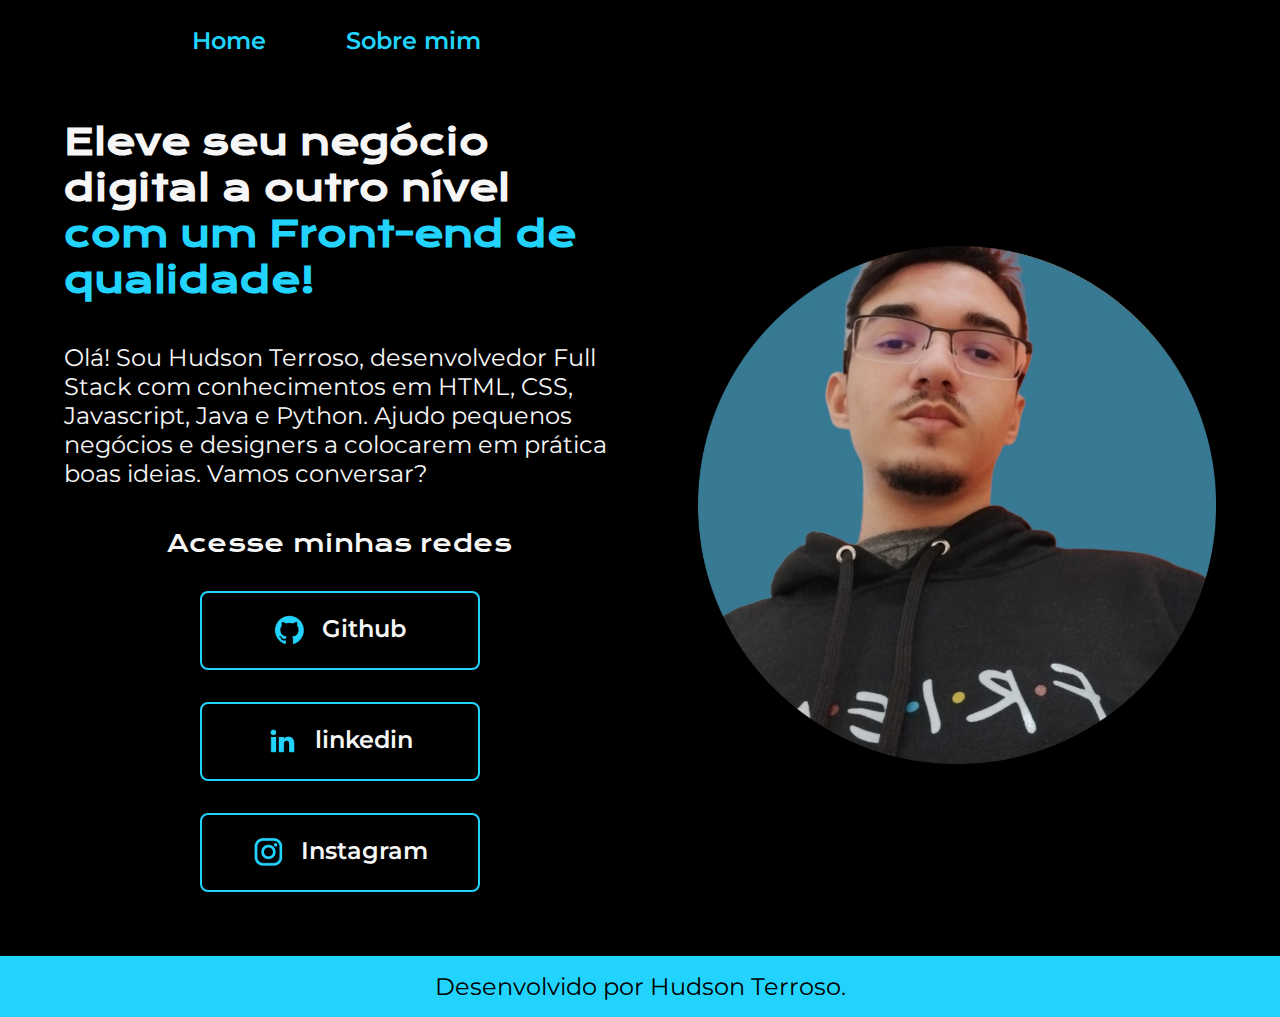
<file: index.html>
<!DOCTYPE html>
<html lang="pt-br">

<head>
    <meta charset="UTF-8">
    <meta http-equiv="X-UA-Compatible" content="IE=edge">
    <meta name="viewport" content="width=device-width, initial-scale=1.0">
    <title>Portifolio</title>
    <link rel="stylesheet" href="./styles/style.css">
</head>

<body>
    <header class="cabecalho">
        <nav class="cabecalho__menu">
            <a class="cabecalho__menu__link" href="index.html">Home</a>
            <a class="cabecalho__menu__link" href="about.html">Sobre mim</a>
        </nav>
    </header>
    <main class="apresentacao">
        <section class="apresentacao__conteudo">
            <h1 class="apresentacao__conteudo__titulo">Eleve seu negócio digital a outro nível<strong 
            class="titulo-destaque"> com um Front-end de qualidade!
            </strong></h1>
            <p class="apresentacao__conteudo__texto">Olá! Sou Hudson Terroso, desenvolvedor
            Full Stack com conhecimentos em HTML, CSS, Javascript, Java e Python. Ajudo pequenos negócios e designers a
            colocarem em prática boas ideias. Vamos
            conversar?</p>
            <div class="apresentacao__links">
                <h2 class="apresentacao__links__subtitulo">Acesse minhas redes</h2>
                <a class="apresentacao__links__navegacao" href="https://github.com/HudsonTerroso">
                    <img src="./assets/github.png">
                    Github
                </a>
                <a class="apresentacao__links__navegacao" href="https://www.linkedin.com/in/hudson-terroso-64b56021b/">
                    <img src="./assets/linkedin.png">
                    linkedin
                </a>
                <a class="apresentacao__links__navegacao" href="https://www.instagram.com/hudsonterroso/">
                    <img src="./assets/instagram.png">
                    Instagram
                </a>
            </div>
        </section>
        <img class="apresentacao__imagem" src="./assets/fotor-2024042123578.png" alt="Foto de Hudson">
    </main>
    <footer class="rodape">
        <p>Desenvolvido por Hudson Terroso.</p>
    </footer>
</body>

</html>
</file>
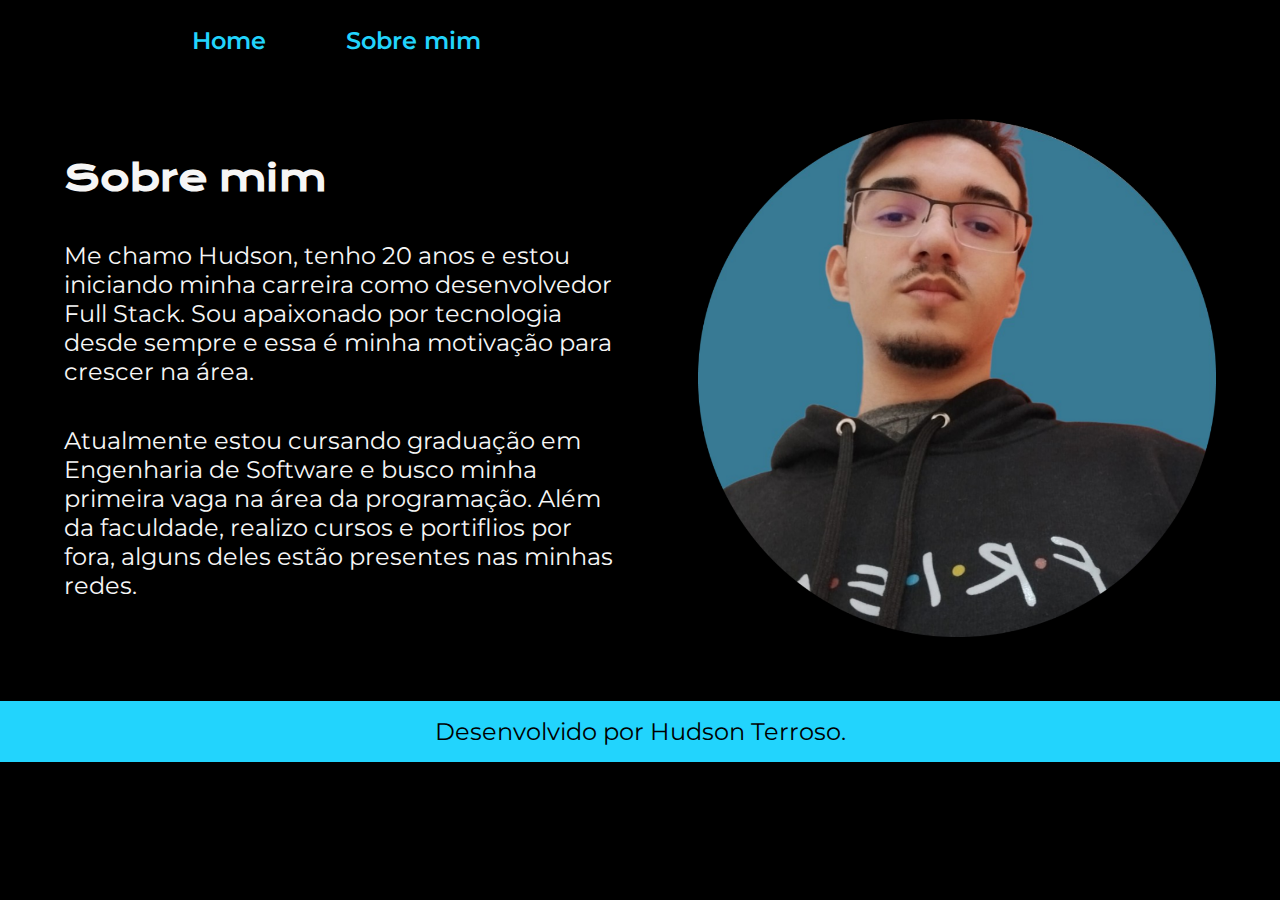
<file: about.html>
<!DOCTYPE html>
<html lang="pt-br">

<head>
    <meta charset="UTF-8">
    <meta http-equiv="X-UA-Compatible" content="IE=edge">
    <meta name="viewport" content="width=device-width, initial-scale=1.0">
    <title>Sobre mim</title>
    <link rel="stylesheet" href="./styles/style.css">
</head>

<body>
    <header class="cabecalho">
        <nav class="cabecalho__menu">
            <a class="cabecalho__menu__link" href="index.html">Home</a>
            <a class="cabecalho__menu__link" href="about.html">Sobre mim</a>
        </nav>
    </header>

    <main class="apresentacao">
        <section class="apresentacao__conteudo">
            <h1 class="apresentacao__conteudo__titulo">Sobre mim</h1>
            <p class="apresentacao__conteudo__texto">Me chamo Hudson, tenho 20 anos e estou iniciando minha carreira como desenvolvedor Full Stack. Sou apaixonado por tecnologia desde sempre e essa é minha motivação para crescer na área.
            </p>
            <p class="apresentacao__conteudo__texto">
                Atualmente estou cursando graduação em Engenharia de Software e busco minha primeira vaga na área da programação. Além da faculdade, realizo cursos e portiflios por fora, alguns deles estão presentes nas minhas redes.</p>
        </section>
        <img class="apresentacao__imagem" src="./assets/fotor-2024042123578.png" alt="Foto de Hudson">
    </main>

    <footer class="rodape">
        <p>Desenvolvido por Hudson Terroso.</p>
    </footer>
</body>

</html>
</file>
<file: styles/style.css>
@import url('https://fonts.googleapis.com/css2?family=Krona+One&family=Montserrat:wght@400;600&display=swap');

:root {
    --cor-primaria: #000000;
    --cor-secundaria: #F6F6F6;
    --cor-terciaria: #22D4FD;
    --cor-hover: #272727;

    --fonte-primaria: 'Krona One', sans-serif;
    --fonte-secundaria: 'Montserrat', sans-serif;
}
*{
    margin: 0;
    padding: 0;
}

body{
    box-sizing: border-box;
    background-color: var(--cor-primaria);
    color: var(--cor-secundaria);
}
.cabecalho{
    padding: 2% 0% 0% 15%;
}
.cabecalho__menu{
    display: flex;
    gap: 80px;
}
.cabecalho__menu__link{
    font-family: var(--fonte-secundaria);
    font-size: 1.5rem;
    font-weight: 600;
    color: var(--cor-terciaria);
    text-decoration: none;
}
.apresentacao{
    gap: 82px;
    padding: 5% 5%;
    display: flex;
    align-items: center;
    justify-content: space-between;
}
.apresentacao__conteudo{
    width: 50%;
    display: flex;
    flex-direction: column;
    gap: 40px;
}

.apresentacao__conteudo__titulo{
    font-size: 2.25rem;
    font-family: var(--fonte-primaria);
}
.titulo-destaque{
    color: var(--cor-terciaria);
}
.apresentacao__conteudo__texto{
    font-size: 1.5rem;
    font-family: var(--fonte-secundaria);
}

.apresentacao__links{
    display: flex;
    flex-direction: column;
    justify-content: space-between;
    align-items: center;
    gap: 32px;
}
.apresentacao__links__subtitulo{
    font-family: var(--fonte-primaria);
    font-weight: 400;
    font-size: 1.5rem;
}
.apresentacao__links__navegacao{
    display: flex;
    justify-content: center;
    gap: 16px;
    border: 2px solid var(--cor-terciaria);
    width: 50%;
    text-align: center;
    border-radius: 8px;
    font-size: 1.5rem;
    font-weight: 600;
    padding: 21.5px 0;
    text-decoration: none;
    color: var(--cor-secundaria);
    font-family: var(--fonte-secundaria);
}
.apresentacao__links__navegacao:hover{
    background-color: var(--cor-hover);
}
.apresentacao__imagem{
    width: 45%;
}
.rodape{
    color: var(--cor-primaria);
    background-color: var(--cor-terciaria);
    padding: 16px;
    text-align: center;
    font-family: var(--fonte-secundaria);
    font-size: 1.5rem;
    font-weight: 400;
}

@media (max-width: 1200px) {
    .cabecalho{
        padding: 10%;
    }

    .cabecalho__menu{
        justify-content: center;
    }
    
    .apresentacao{
        flex-direction: column-reverse;
        padding: 5%;
    }

    .apresentacao__conteudo{
        width: auto;
    }

}
</file>
